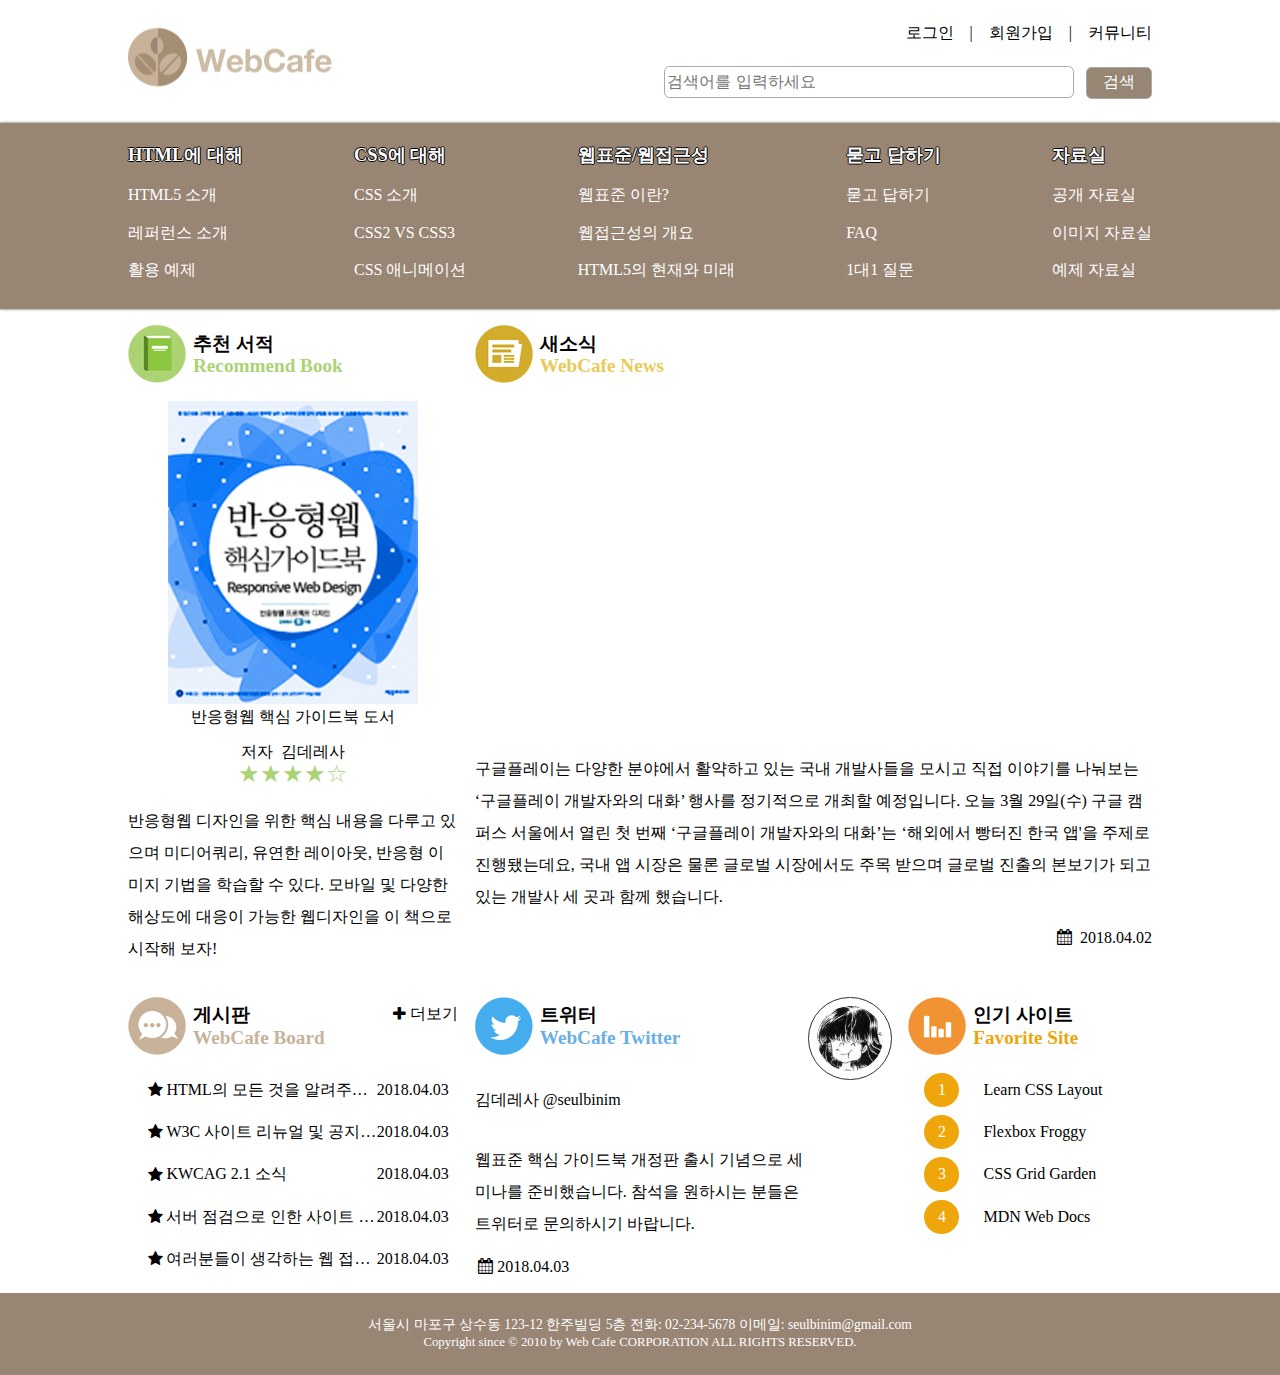
<file: index.html>
<!DOCTYPE html>
<html lang="ko-KR">
<head>
  <meta charset="UTF-8">
  <meta name="viewport" content="width=device-width, initial-scale=1.0">
  <title>반응형 웹카페</title>
  <link rel="stylesheet" href="./css/normalize.css">
  <link rel="stylesheet" href="./css/style.css">
  <script src="./js/jquery.min.js" defer></script>
  <script src="./js/mobile-menu.js" defer></script>
</head>
<body>
  <div class="container flex-col">
    <header class="header flex-row">
      <h1 class="logo">
        <a href="#"><img src="images/rwd-logo.png" alt="Web Cafe"/></a>
      </h1>
      <ul class="member">
        <li><a href="#">로그인</a></li>
        <li><span class="bar"></span><a href="#">회원가입</a></li>
        <li><span class="bar"></span><a href="#">커뮤니티</a></li>
      </ul>
      <form
        action="javascript:alert('검색이 완료되었습니다.');"
        class="search">
        <fieldset>
          <legend>검색 폼</legend>
          <!-- <label for="search" class="a11y-hidden">검색어</label> -->
          <input
            aria-label="검색어"
            type="search"
            id="search"
            required
            placeholder="검색어를 입력하세요"
          />
          <button type="submit" class="btn-search">검색</button>
        </fieldset>
      </form>
    </header>
    <nav class="navigation">
      <h2 class="a11y-hidden">메인 메뉴</h2>
      <button class="btn-menubar" aria-label="메인메뉴 열기">
        <span class="menubar menubar-top"></span>
        <span class="menubar menubar-middle"></span>
        <span class="menubar menubar-bottom"></span>
      </button>
      <ul class="menu">
        <li class="menu-list">
          <a href="#" class="menu-item">HTML에 대해</a>
          <ul class="sub-menu">
            <li><a href="#">HTML5 소개</a></li>
            <li><a href="#">레퍼런스 소개</a></li>
            <li><a href="#">활용 예제</a></li>
          </ul>
        </li>
        <li class="menu-list">
          <a href="#" class="menu-item">CSS에 대해</a>
          <ul class="sub-menu">
            <li><a href="#">CSS 소개</a></li>
            <li><a href="#">CSS2 VS CSS3</a></li>
            <li><a href="#">CSS 애니메이션</a></li>
          </ul>
        </li>
        <li class="menu-list">
          <a href="#" class="menu-item">웹표준/웹접근성</a>
          <ul class="sub-menu">
            <li><a href="#">웹표준 이란?</a></li>
            <li><a href="#">웹접근성의 개요</a></li>
            <li><a href="#">HTML5의 현재와 미래</a></li>
          </ul>
        </li>
        <li class="menu-list">
          <a href="#" class="menu-item">묻고 답하기</a>
          <ul class="sub-menu">
            <li><a href="#">묻고 답하기</a></li>
            <li><a href="#">FAQ</a></li>
            <li><a href="#">1대1 질문</a></li>
          </ul>
        </li>
        <li class="menu-list">
          <a href="#" class="menu-item">자료실</a>
          <ul class="sub-menu">
            <li><a href="#">공개 자료실</a></li>
            <li><a href="#">이미지 자료실</a></li>
            <li><a href="#">예제 자료실</a></li>
          </ul>
        </li>
      </ul>
    </nav>
    <main class="main flex-row">
      <section class="book col-m4 col-d4">
        <h2 class="book-heading sprite">
          <span>추천 서적</span><span class="point">Recommend Book</span>
        </h2>
        <figure class="book-cover">
            <img
              src="images/book_rwd.jpg"
              class="responsive"
              alt=""
              aria-labelledby="cover-caption"
            />
            <figcaption id="bookcover-caption" class="bookcover-caption">
              반응형웹 핵심 가이드북 도서
            </figcaption>
          </figure>
          <dl class="book-detail">
            <dt class="book-author">저자</dt>
            <dd class="author-name">김데레사</dd>
            <dt class="a11y-hidden">평점</dt>
            <dd class="book-grade" aria-label="5점 만점에 4점">
              <span aria-hidden="true">★★★★☆</span>
            </dd>
          </dl>
          <p class="book-summary">
              반응형웹 디자인을 위한 핵심 내용을 다루고 있으며 미디어쿼리, 유연한
              레이아웃, 반응형 이미지 기법을 학습할 수 있다. 모바일 및 다양한
              해상도에 대응이 가능한 웹디자인을 이 책으로 시작해 보자!
          </p>
      </section>
      <section class="news col-m4 col-d8">
        <h2 class="news-heading sprite">
          <span>새소식</span><span class="point">WebCafe News</span>
        </h2>
        <figure class="news-container">
          <!-- <video
            class="news-video responsive"
            poster="media/poster.jpg"
            controls
          >
            <source src="media/stories.mp4" type="video/mp4" />
            <track
              src="media/stories-en.vtt"
              kind="captions"
              srclang="en"
              label="English Caption"
            />
          </video> -->
          <div class="responsive-container responsive-iframe-169">
            <iframe aria-labelledby="video-subject" class="responsive-iframe" src="https://www.youtube.com/embed/iOw2oY4NZYI" allowfullscreen></iframe>
          </div>
          <figcaption id="video-subject" class="a11y-hidden">Accessibility Insights for Web 소개 (한글자막 제공)</figcaption>
        </figure>
        <p class="news-summary">
          구글플레이는 다양한 분야에서 활약하고 있는 국내 개발사들을 모시고
          직접 이야기를 나눠보는 ‘구글플레이 개발자와의 대화’ 행사를
          정기적으로 개최할 예정입니다. 오늘 3월 29일(수) 구글 캠퍼스 서울에서
          열린 첫 번째 ‘구글플레이 개발자와의 대화’는 ‘해외에서 빵터진 한국
          앱'을 주제로 진행됐는데요, 국내 앱 시장은 물론 글로벌 시장에서도
          주목 받으며 글로벌 진출의 본보기가 되고 있는 개발사 세 곳과 함께
          했습니다.
        </p>
        <time class="news-date icon-calendar" datetime="2018-04-02T14:37:23">
          2018.04.02
        </time>
      </section>
      <section class="board col-m4 col-d4">
        <h2 class="board-heading sprite">
            <span>게시판</span><span class="point">WebCafe Board</span>
        </h2>
        <ul class="board-list">
          <li>
            <a href="#">HTML의 모든 것을 알려주마 샘플 활용법</a>
            <time datetime="2018-04-04T12:34:12">2018.04.03</time>
          </li>
          <li>
            <a href="#">W3C 사이트 리뉴얼 및 공지사항</a>
            <time datetime="2018-04-04T12:34:12">2018.04.03</time>
          </li>
          <li>
            <a href="#">KWCAG 2.1 소식</a>
            <time datetime="2018-04-04T12:34:12">2018.04.03</time>
          </li>
          <li>
            <a href="#">서버 점검으로 인한 사이트 이용안내 입니다.</a>
            <time datetime="2018-04-04T12:34:12">2018.04.03</time>
          </li>
          <li>
            <a href="#"
              >여러분들이 생각하는 웹 접근성에 대해 이야기를 나누어 봅시다.</a
            >
            <time datetime="2018-04-04T12:34:12">2018.04.03</time>
          </li>
        </ul>
        <a href="#" class="board-more icon-plus" aria-labelledby="board"
          >더보기</a>        
      </section>
      <section class="favorite col-m4 col-d3">
        <h2 class="favorite-heading sprite">
            <span>인기 사이트</span><span class="point">Favorite Site</span>
        </h2>
        <ol class="favorite-list">
          <li>
            <a href="http://ko.learnlayout.com/" target="_blank"
              >Learn CSS Layout</a>
          </li>
          <li>
            <a href="http://flexboxfroggy.com/" target="_blank"
              >Flexbox Froggy</a>
          </li>
          <li>
            <a href="http://cssgridgarden.com/" target="_blank"
              >CSS Grid Garden</a>
          </li>
          <li>
            <a href="https://developer.mozilla.org/ko/" target="_blank"
              >MDN Web Docs</a>
          </li>
        </ol>
      </section>
      <article class="twitter col-m4 col-d5">
        <h2 class="twitter-heading sprite">
            <span>트위터</span><span class="point">WebCafe Twitter</span>
        </h2>
        <dl class="twitter-user-info">
          <dt class="a11y-hidden">사용자 이름</dt>
          <dd class="twitter-user-name">김데레사</dd>
          <dt class="a11y-hidden">사용자 아이디</dt>
          <dd class="twitter-user-id">
            <a href="http://twitter.com/seulbinim">@seulbinim</a>
          </dd>
        </dl>
        <figure class="twitter-profile">
          <img
            src="images/seulbinim.jpg"
            alt=""
            class="twitter-thumbnail responsive"
          />
          <figcaption class="a11y-hidden">사용자 프로필</figcaption>
        </figure>
        <p class="twitter-summary">
          웹표준 핵심 가이드북 개정판 출시 기념으로 세미나를 준비했습니다.
          참석을 원하시는 분들은 트위터로 문의하시기 바랍니다.
        </p>
        <time
          class="twitter-date icon-calendar"
          datetime="2018-04-03T16:09:28"
          >2018.04.03</time>
      </article>
    </main>
    <footer class="footer">
      <address class="address">
        <span>서울시 마포구 상수동 123-12 한주빌딩 5층</span>
        <span>전화: <a href="tel:022345678">02-234-5678</a></span>
        <span
          >이메일:
          <a href="mailto:seulbinim@gmail.com?subject=문의사항"
            >seulbinim@gmail.com</a
          ></span>
      </address>
      <small class="copyright">
        Copyright since &copy; 2010 by Web Cafe CORPORATION ALL RIGHTS
        RESERVED.
      </small>
    </footer>
  </div>
</body>
</html>
</file>
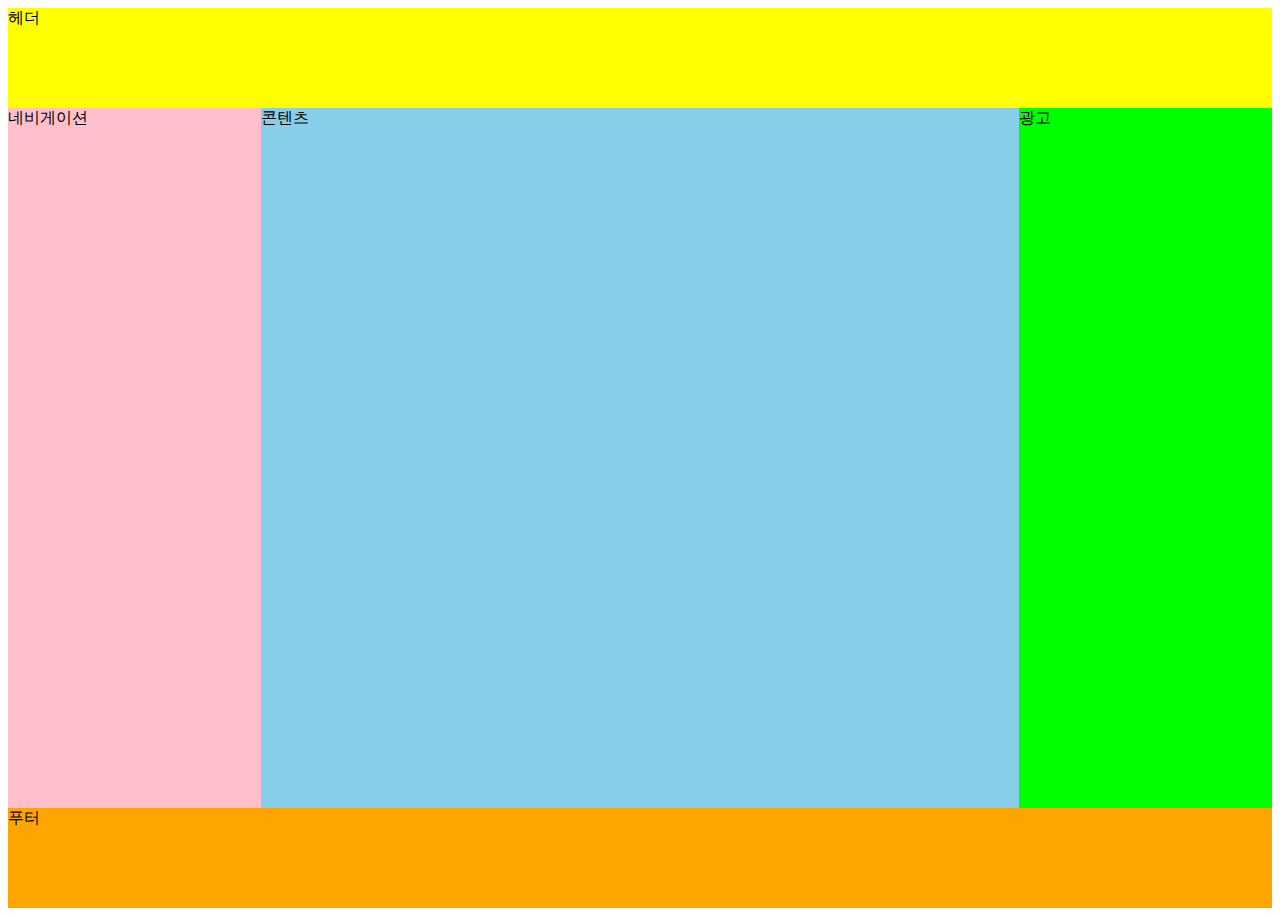
<file: grid-layout.html>
<!DOCTYPE html>
<html lang="ko-KR">
<head>
  <meta charset="UTF-8">
  <meta name="viewport" content="width=device-width, initial-scale=1.0">
  <meta http-equiv="X-UA-Compatible" content="ie=edge">
  <title>그리드 레이아웃</title>
  <link rel="stylesheet" href="css/grid-layout.css">
</head>
<body>
  <div class="container">
    <div class="header">헤더</div>
    <div class="navigation">네비게이션</div>
    <div class="content">콘텐츠</div>
    <div class="ad">광고</div>
    <div class="footer">푸터</div>
  </div>
</body>
</html>
</file>
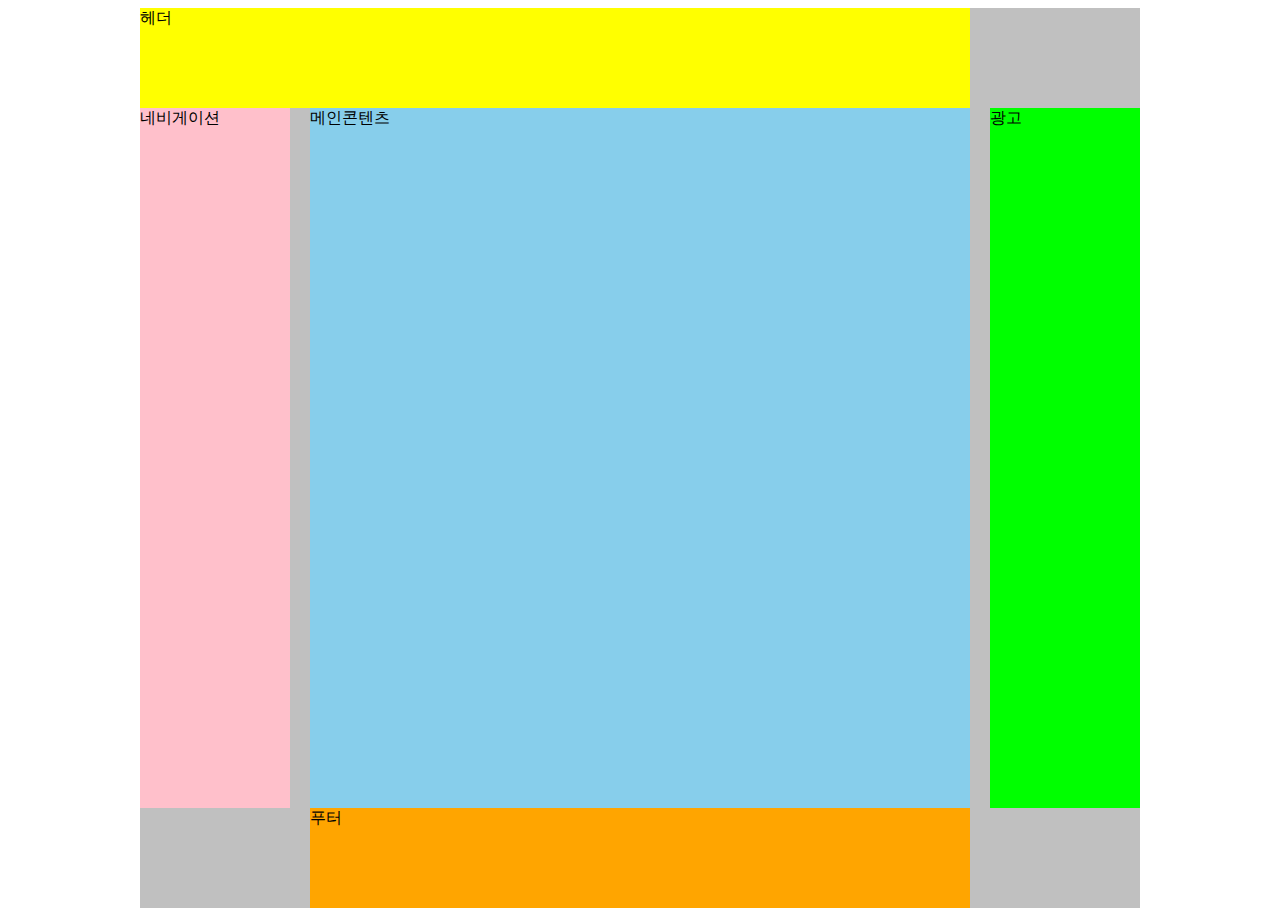
<file: grid-layout2.html>
<!DOCTYPE html>
<html lang="ko-KR">
<head>
  <meta charset="UTF-8">
  <meta name="viewport" content="width=device-width, initial-scale=1.0">
  <meta http-equiv="X-UA-Compatible" content="ie=edge">
  <title>그리드 레이아웃(12컬럼)</title>
  <link rel="stylesheet" href="css/grid-layout2.css">
</head>
<body>
  <div class="container">
    <div class="header">헤더</div>
    <div class="navigation">네비게이션</div>
    <div class="content">메인콘텐츠</div>
    <div class="ad">광고</div>
    <div class="footer">푸터</div>
  </div>
</body>
</html>
</file>
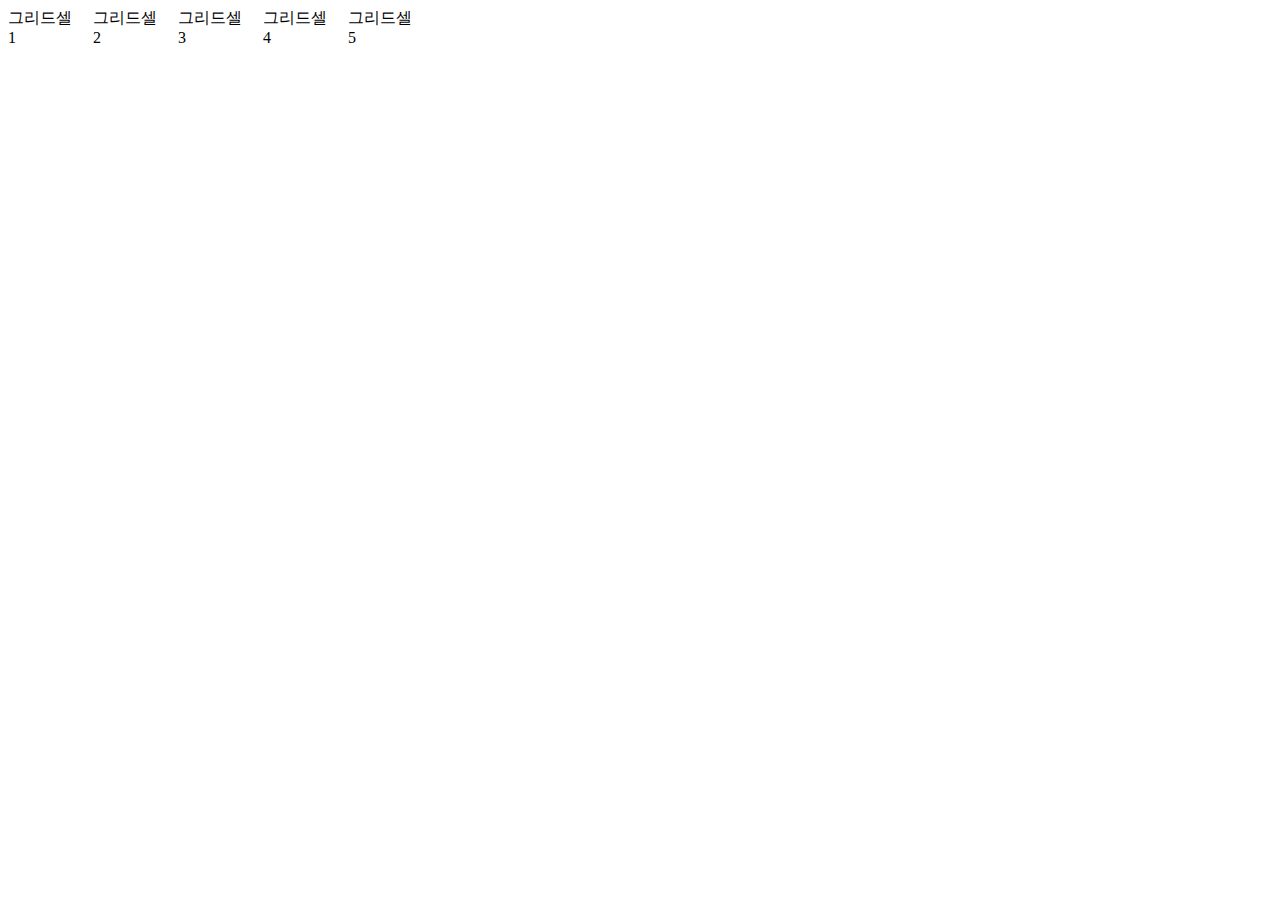
<file: grid.html>
<!DOCTYPE html>
<html lang="ko-KR">
<head>
  <meta charset="UTF-8">
  <meta name="viewport" content="width=device-width, initial-scale=1.0">
  <meta http-equiv="X-UA-Compatible" content="ie=edge">
  <title>그리드 레이아웃</title>
  <link rel="stylesheet" href="css/grid.css">
</head>
<body>
  <div class="container">
    <div class="item1">그리드셀1</div>
  <div class="item2">그리드셀2</div>
  <div class="item3">그리드셀3</div>
  <div class="item4">그리드셀4</div>
  <div class="item5">그리드셀5</div>
</div>
  
</body>
</html>
</file>
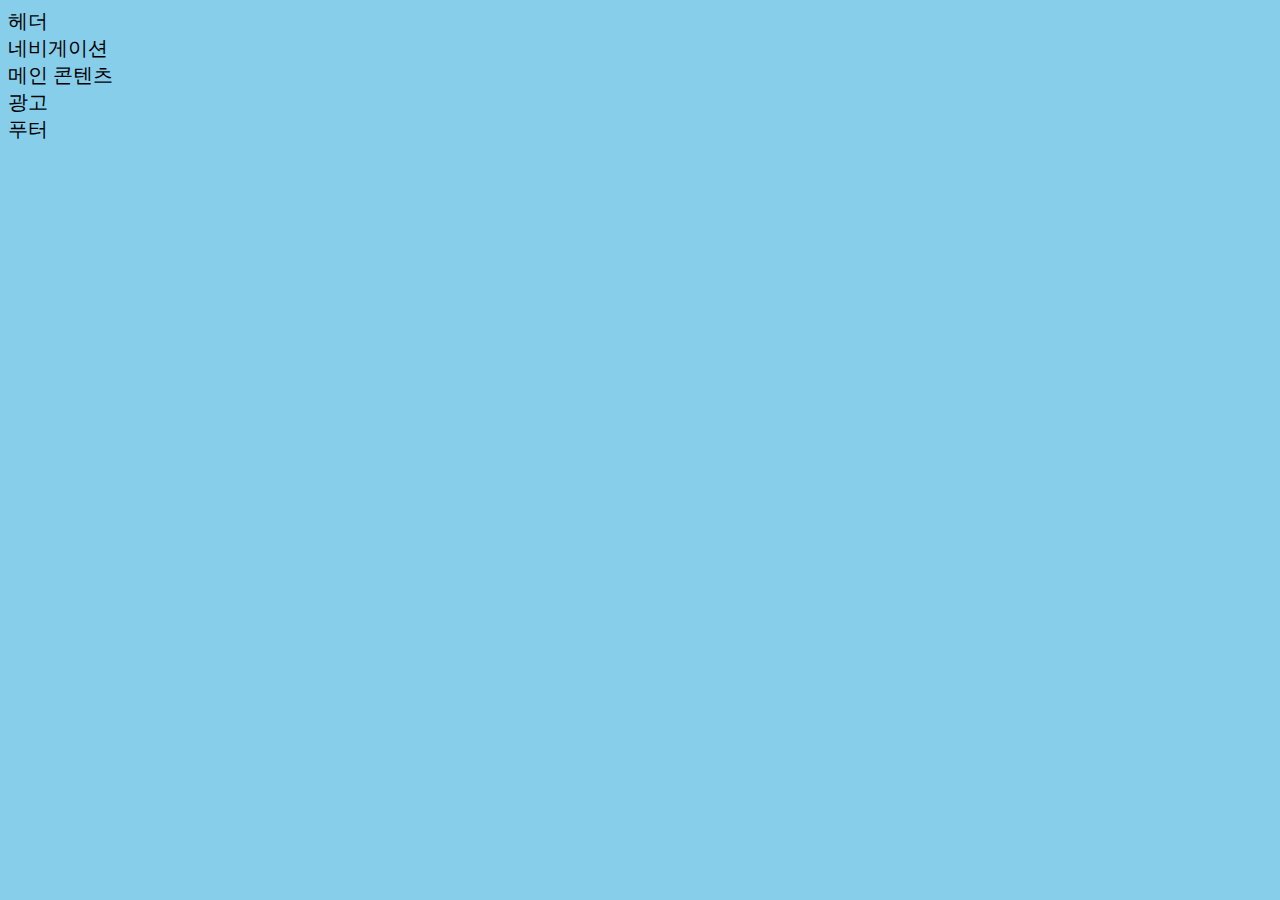
<file: media-query.html>
<!DOCTYPE html>
<html lang="ko-KR">
<head>
  <meta charset="UTF-8">
  <meta name="viewport" content="width=device-width, initial-scale=1">
  <title>미디어 쿼리</title>
  <link rel="stylesheet" href="css/media-query.css">
</head>
<body>
  <div class="container">
    <header class="header">헤더</header>
    <nav class="navigation">네비게이션</nav>
    <main class="main-content">메인 콘텐츠</main>
    <aside class="ad">광고</aside>
    <footer class="footer">푸터</footer>
  </div>
</body>
</html>
</file>
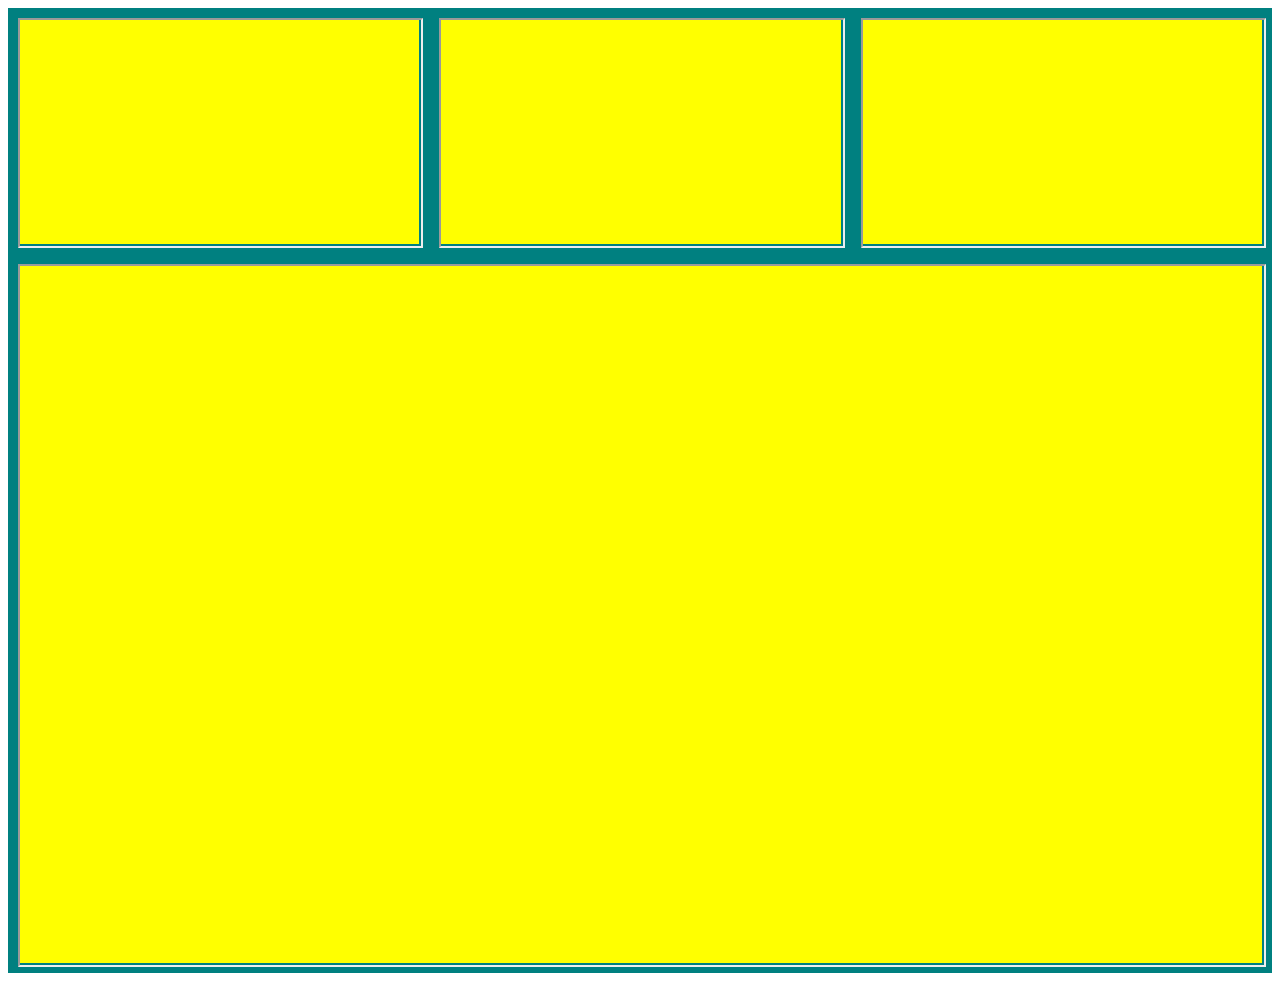
<file: rwd-iframe.html>
<!DOCTYPE html>
<html lang="ko-KR">
<head>
  <meta charset="UTF-8">
  <meta name="viewport" content="width=device-width, initial-scale=1.0">
  <meta http-equiv="X-UA-Compatible" content="ie=edge">
  <title>반응형 비디오 콘텐츠</title>
  <link rel="stylesheet" href="css/rwd-iframe.css">
</head>
<body>
  <div class="container">
    <figure class="rwd-container">
      <div class="rwd-iframe-container">
      <iframe class="rwd-iframe" src="https://www.youtube.com/embed/y9bV65Ssafc" allowfullscreen></iframe>
    </div>
    </figure>
    <figure class="rwd-container">
      <div class="rwd-iframe-container">
      <iframe class="rwd-iframe" src="https://www.youtube.com/embed/y9bV65Ssafc" allowfullscreen></iframe>
    </div>
    </figure>
    <figure class="rwd-container">
      <div class="rwd-iframe-container">
      <iframe class="rwd-iframe" src="https://www.youtube.com/embed/y9bV65Ssafc" allowfullscreen></iframe>
    </div>
    </figure>
    <figure class="rwd-container">
      <div class="rwd-iframe-container">
      <iframe class="rwd-iframe" src="https://www.youtube.com/embed/y9bV65Ssafc" allowfullscreen></iframe>
    </div>
    </figure>
  </div>
</body>
</html>
</file>
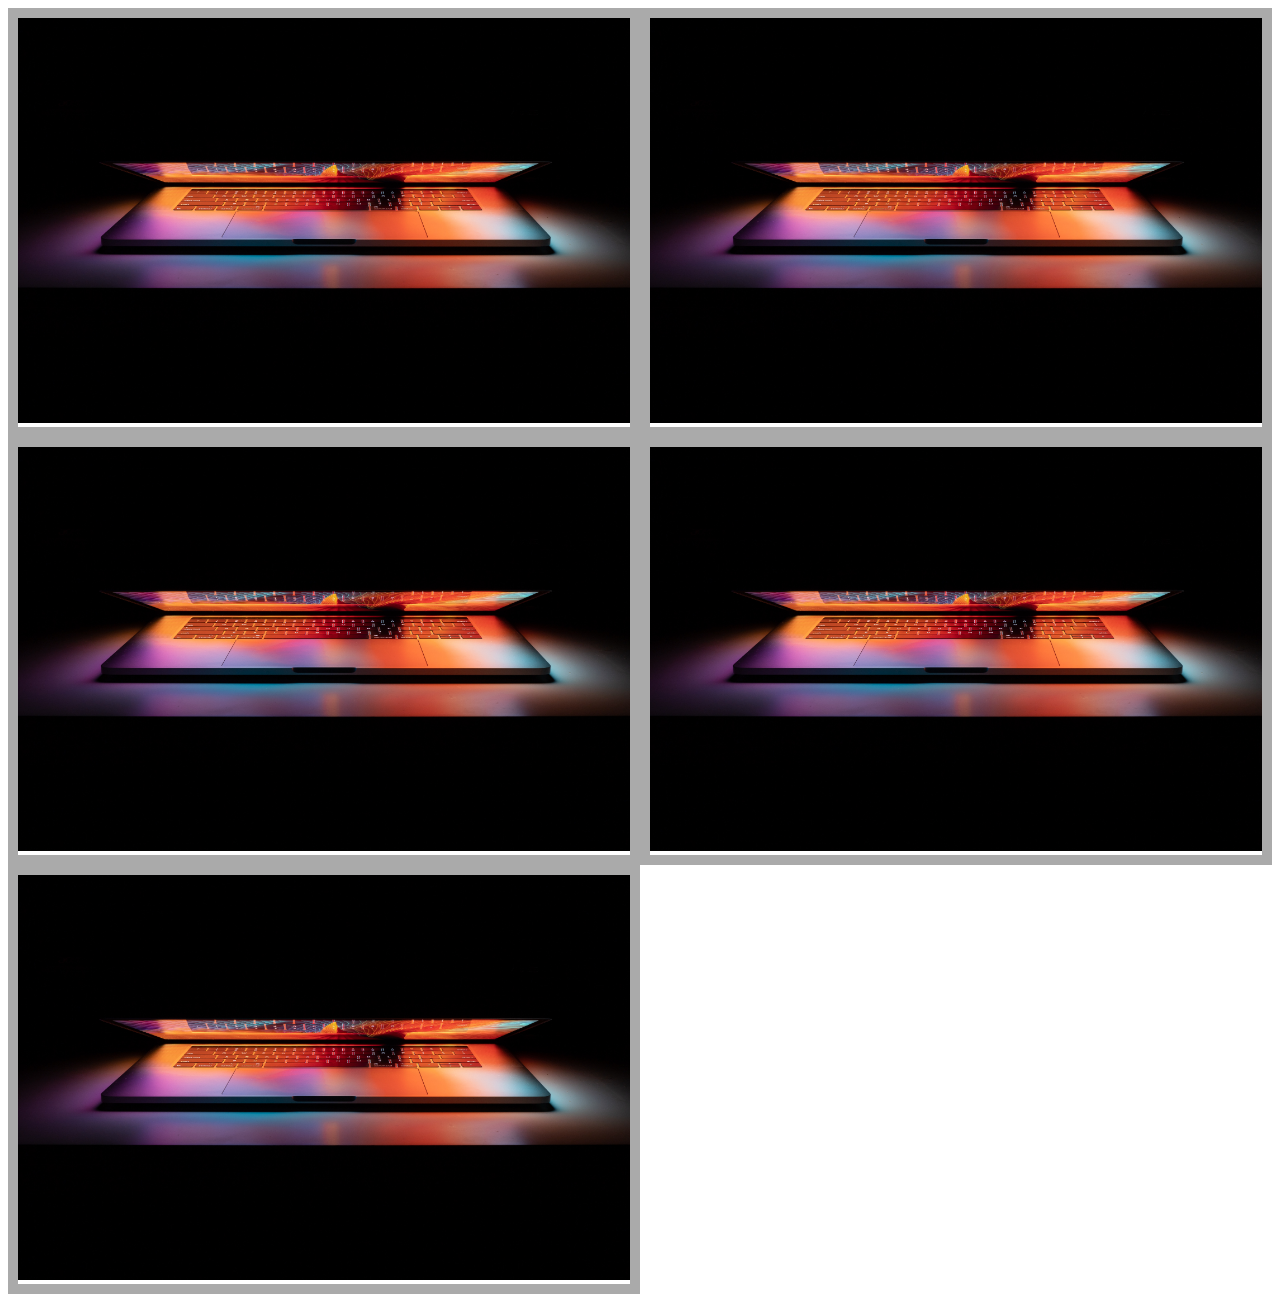
<file: rwd-img.html>
<!DOCTYPE html>
<html lang="ko-KR">
<head>
  <meta charset="UTF-8">
  <meta name="viewport" content="width=device-width, initial-scale=1.0">
  <meta http-equiv="X-UA-Compatible" content="ie=edge">
  <title>반응형 이미지</title>
  <link rel="stylesheet" href="css/rwd-img.css">
</head>
<body>
  <div class="container">
    <figure class="rwd-container">
      <img src="./images/img2.jpg" alt="" class="rwd-img">
    </figure>
    <figure class="rwd-container">
      <img src="./images/img2.jpg" alt="" class="rwd-img">
    </figure>
    <figure class="rwd-container">
      <img src="./images/img2.jpg" alt="" class="rwd-img">
    </figure>
    <figure class="rwd-container">
      <img src="./images/img2.jpg" alt="" class="rwd-img">
    </figure>
    <figure class="rwd-container">
      <img src="./images/img2.jpg" alt="" class="rwd-img">
    </figure>
  </div>
</body>
</html>
</file>
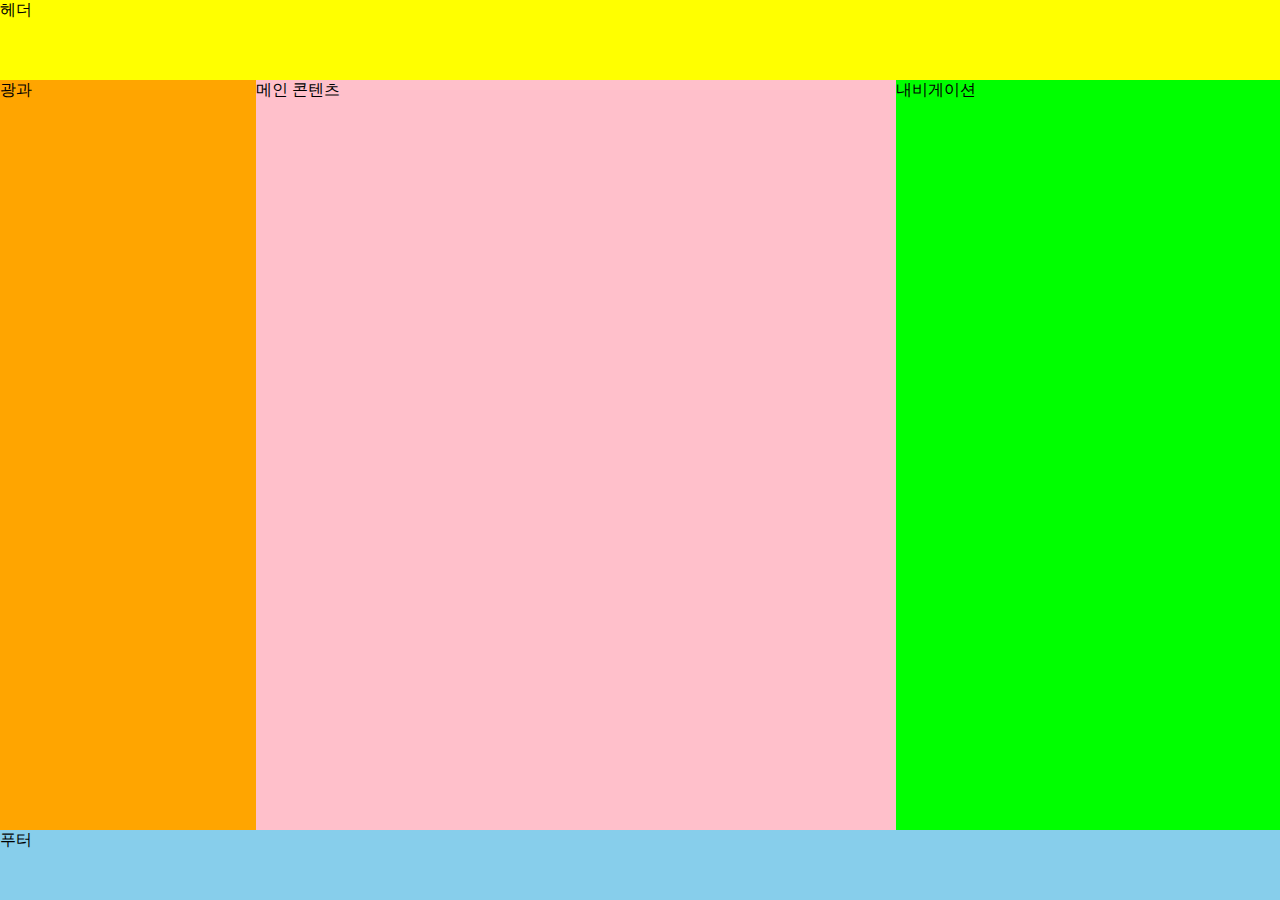
<file: html/flex.html>
<!DOCTYPE html>
<html lang="ko-KR">
<head>
  <meta charset="UTF-8">
  <meta name="viewport" content="width=device-width, initial-scale=1.0">
  <title>플렉스 박스 레이아웃</title>
  <link rel="stylesheet" href="../css/flex.css">
</head>
<body>
  <div class="container">
    <header class="header">헤더</header>
    <nav class="navigation">내비게이션</nav>
    <main class="main-content">메인 콘텐츠</main>
    <aside class="ad">광과</aside>
    <footer class="footer">푸터</footer>
  </div>
</body>
</html>
</file>
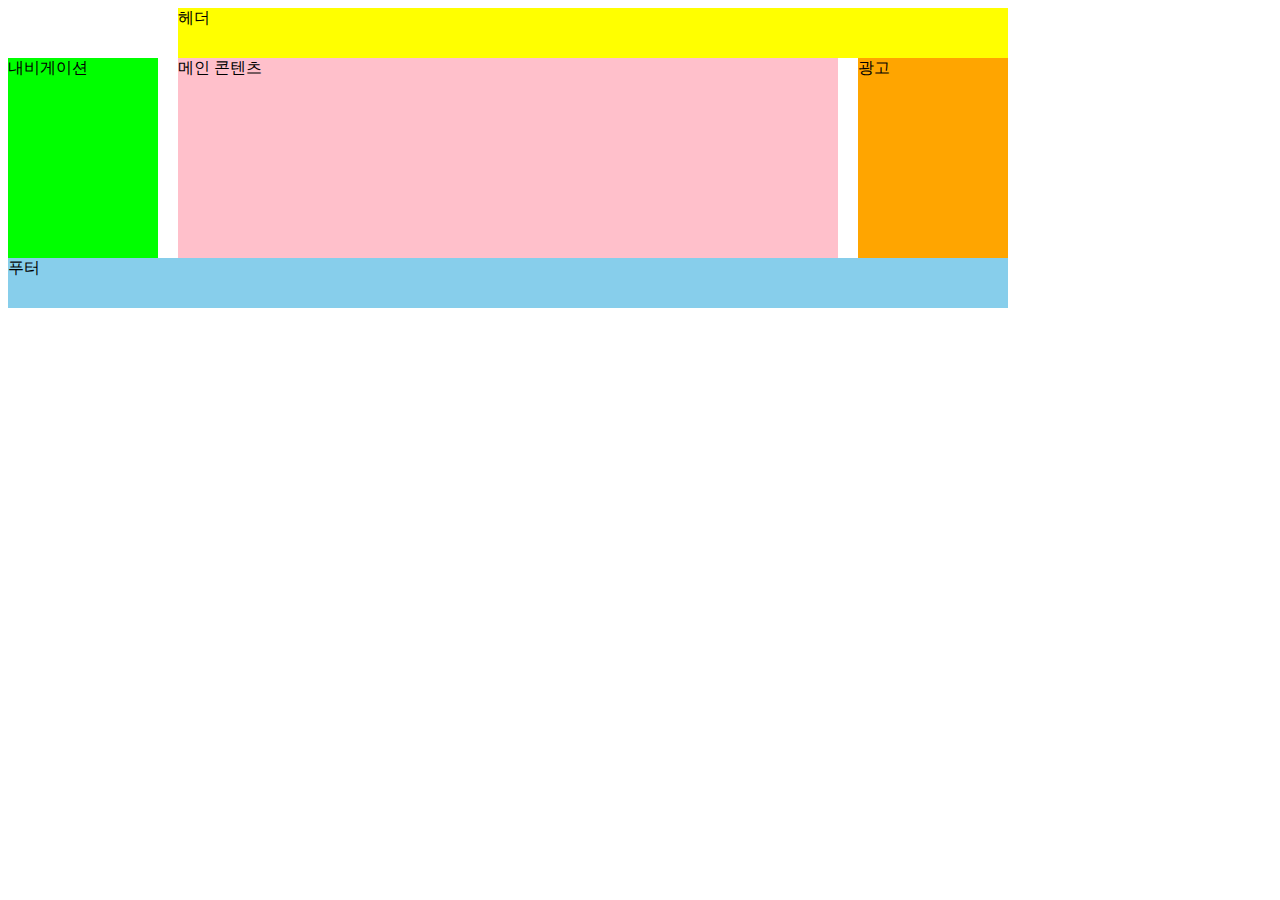
<file: html/grid.html>
<!DOCTYPE html>
<html lang="ko-KR">
<head>
  <meta charset="UTF-8">
  <meta name="viewport" content="width=device-width, initial-scale=1.0">
  <title>CSS 그리드 시스템</title>
  <link rel="stylesheet" href="../css/grid.css">
</head>
<body>
  <div class="container">
      <header class="header">헤더</header>
      <nav class="navigation">내비게이션</nav>
      <main class="main-content">메인 콘텐츠</main>
      <aside class="ad">광고</aside>
      <footer class="footer">푸터</footer>
    </div>
</body>
</html>
</file>
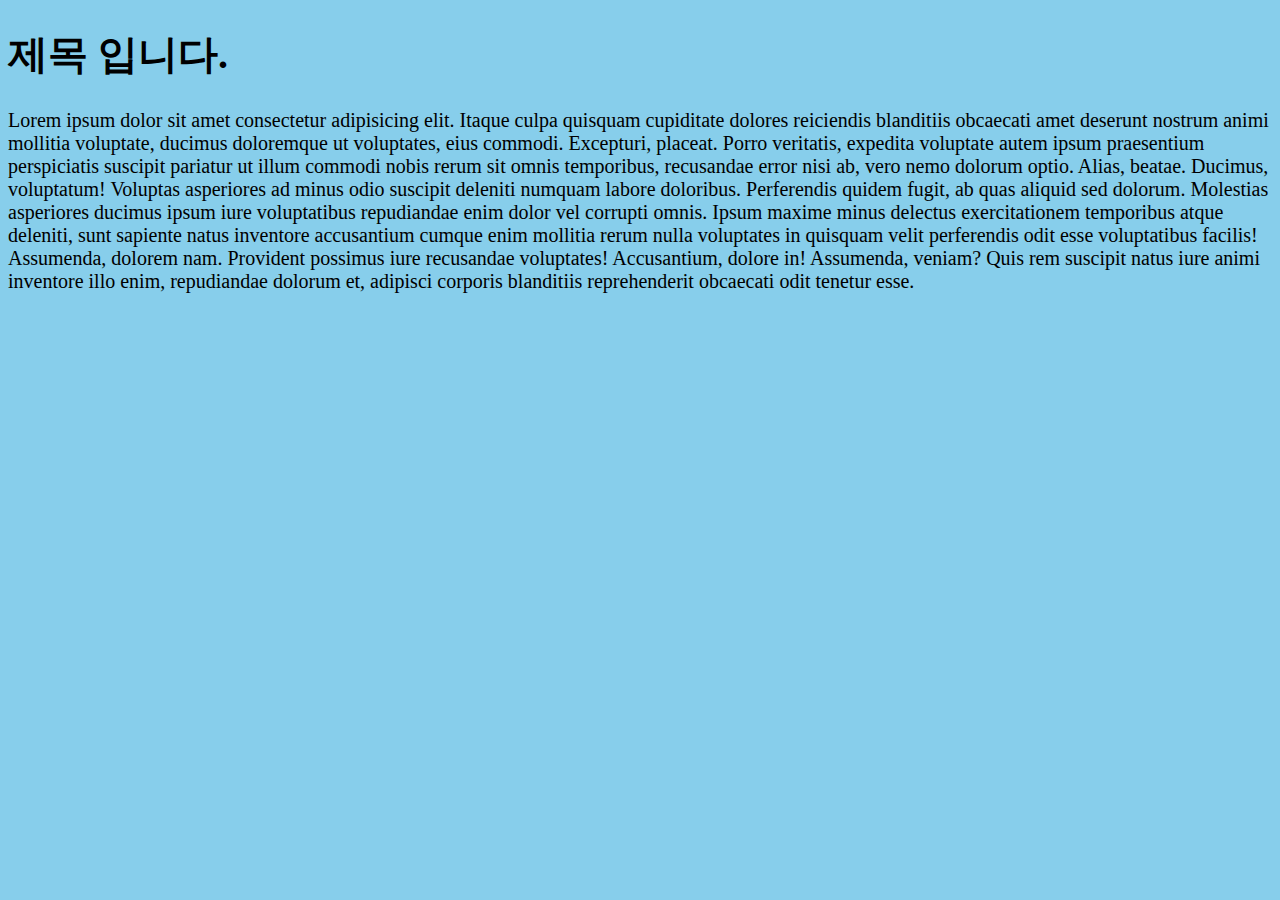
<file: html/media-query.html>
<!DOCTYPE html>
<html lang="ko-KR">
<head>
  <meta charset="UTF-8">
  <meta name="viewport" content="width=device-width, initial-scale=1.0">
  <title>미디어쿼리</title>
  <link rel="stylesheet" href="../css/media-query.css">
</head>
<body>
  <h1>제목 입니다.</h1>
  <p>
    <span>Lorem ipsum dolor sit amet consectetur adipisicing elit. Itaque culpa quisquam cupiditate dolores reiciendis blanditiis obcaecati amet deserunt nostrum animi mollitia voluptate, ducimus doloremque ut voluptates, eius commodi. Excepturi, placeat.</span>
    <span>Porro veritatis, expedita voluptate autem ipsum praesentium perspiciatis suscipit pariatur ut illum commodi nobis rerum sit omnis temporibus, recusandae error nisi ab, vero nemo dolorum optio. Alias, beatae. Ducimus, voluptatum!</span>
    <span>Voluptas asperiores ad minus odio suscipit deleniti numquam labore doloribus. Perferendis quidem fugit, ab quas aliquid sed dolorum. Molestias asperiores ducimus ipsum iure voluptatibus repudiandae enim dolor vel corrupti omnis.</span>
    <span>Ipsum maxime minus delectus exercitationem temporibus atque deleniti, sunt sapiente natus inventore accusantium cumque enim mollitia rerum nulla voluptates in quisquam velit perferendis odit esse voluptatibus facilis! Assumenda, dolorem nam.</span>
    <span>Provident possimus iure recusandae voluptates! Accusantium, dolore in! Assumenda, veniam? Quis rem suscipit natus iure animi inventore illo enim, repudiandae dolorum et, adipisci corporis blanditiis reprehenderit obcaecati odit tenetur esse.</span>
  </p>
</body>
</html>
</file>
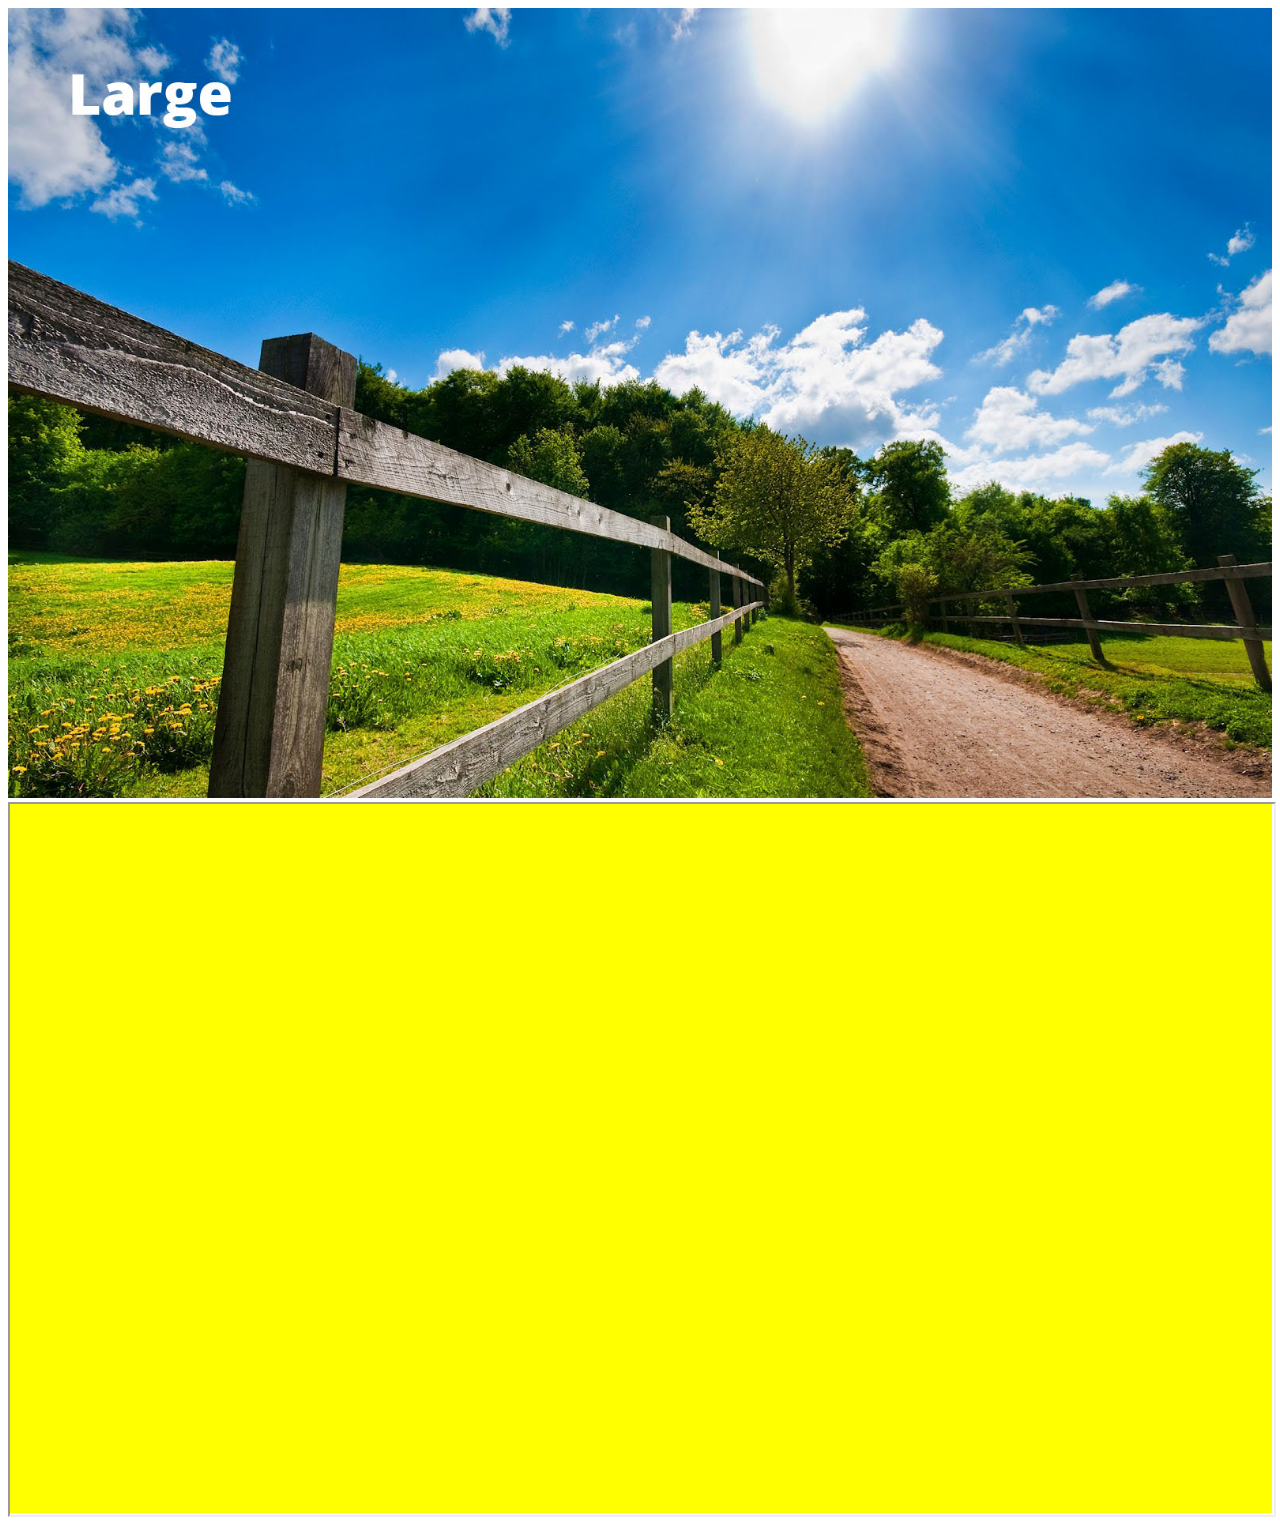
<file: html/responsive.html>
<!DOCTYPE html>
<html lang="ko-KR">
<head>
  <meta charset="UTF-8">
  <!-- <meta name="viewport" content="width=device-width, initial-scale=1.0"> -->
  <title>반응형 이미지</title>
  <link rel="stylesheet" href="../css/responsive.css">
</head>
<body>
  <figure class="rwd-container">
    <img class="rwd-img" src="../images/large.jpg" alt="">
  </figure>
  <figure class="rwd-container">
    <div class="rwd-iframe-container">
      <iframe class="rwd-iframe" src="https://www.youtube.com/embed/fH1npiYvlOc" allowfullscreen></iframe>
    </div>
  </figure>

</body>
</html>
</file>
<file: css/style.css>
@charset "utf-8";
@import url(//spoqa.github.io/spoqa-han-sans/css/SpoqaHanSans-kr.css);
@import url(./fonts.css);

:root{
  --point1: #abd375;
  --point2: #e8ca58;
  --point3: #c7b39a;
  --point4: #eea60a;
  --point5: #6aaee6;
}

*, *::before, *::after { 
  font-family: 'Spoqa Han Sans', 'Sans-serif'; 
  box-sizing: border-box;
}
/* Reset CSS */
ul, ol{
  list-style: none;
  padding-left: 0;
}
fieldset{
  margin: 0;
  padding: 0;
  border: 0 none;
}
legend, .a11y-hidden{
  position: absolute;
  width: 1px;
  height: 1px;
  margin: -1px;
  overflow: hidden;
  clip: rect(0,0,0,0);
  clip-path: polygon(0 0, 0 0, 0 0)
}
a{
  text-decoration: none;
  color: inherit;
}
/* grid module */
.flex-row{
  display: flex;
  flex-direction: row;
  flex-wrap: wrap;
  justify-content: space-evenly;
}
.flex-col{
  display: flex;
  flex-direction: column;
  flex-wrap: wrap;
  justify-content: space-evenly;
}

/* Responsive content */
.responsive{
  max-width: 100%;
  height: auto;
}
.responsive-container{
  position: relative;
  width: 100%;
  height: 0 !important;
}
.responsive-iframe{
  position: absolute;
  top: 0;
  left: 0;
  width: 100%;
  height: 100%;
  border: 0 none;
}
.responsive-iframe-43{
  padding-top: 75%;
}
.responsive-iframe-169{
  padding-top: 56.25%;
}

/* ALL Device*/

/* All main content */
.sprite{
  background: url('./images/sprite_main.png') no-repeat;
  height: 60px;
  padding-left: 65px;
}
.main{
  width: 100%;
}
.main [class*="heading"]{
  font-size: 1.2em;
  display: flex;
  flex-direction: column;
  justify-content: center;
}
.news-heading{
  background-position: 0 -230px;
}
.board-heading{
  background-position: 0 -115px;
}
.favorite-heading{
  background-position: 0 -345px;
}
.twitter-heading{
  background-position: 0 -460px;
}
.book-heading .point{
  /* color: #abd375; */
  color: var(--point1);
}
.news-heading .point{
  /* color: #e8ca58; */
  color: var(--point2);
}
.board-heading .point{
  /* color: #c7b39a; */
  color: var(--point3);
}
.favorite-heading .point{
  /* color: #eea60a; */
  color: var(--point4);
}
.twitter-heading .point{
  /* color: #6aaee6; */
  color: var(--point5);
}
/* All search */
.search{
  text-align: right;
}
[type="search"]{
  border: 1px solid #aaa;
  border-radius: 0.35em;
  height: 2em;
  margin-right: 0.5em;
}
/* 추천 도서 */
.book-cover{
  text-align: center;
}
.book-detail{
  /* background: yellow; */
  display: flex;
  flex-wrap: wrap;
  justify-content: center;
}
.author-name{
  margin-left: 0.5em;
}
.book-grade{
  margin: 0;
  width: 100%;
  text-align: center;
  font-size: 1.5em;
  color: var(--point1);
}
[class$="summary"]{
  line-height: 2;
}

/* All board */
.board{
  position: relative;
}
.board-list{
  margin-left: 1em;
}
.board-list li{
  display: flex;
  margin: 0.5em 0;
  align-items: center;
}
.board-list a{
  width: calc(100% - 6.5em);
  white-space: nowrap;
  overflow: hidden;
  text-overflow: ellipsis;
  padding: 0.5em 0;
}
.board-more{
  position: absolute;
  top: 1em;
  right: 0;
  padding: 0.5em 0;
}
/* All favorite */
.favorite-list{
  counter-reset: initial;
  margin-left: 1em;
}
.favorite-list li{
  /* background: yellow; */
  counter-increment: number;
  margin: 0.5em 0;
  display: flex;
  align-items: center;
}
.favorite-list li::before{
  content: counter(number);
  padding: 0.5em 0.85em;
  background: var(--point4);
  border-radius: 50%;
  margin-right: 1em;
  color: #fff;
}
.favorite-list a{
  /* display: inline-block; */
  padding: 0.5em;
}

/* All twitter */
.twitter{
  display: grid;
  grid-template-columns: 2fr 2fr 1fr;
  grid-auto-rows: minmax(2em, auto);
}
.twitter-heading, .twitter-userinfo, .twitter-summary{
  grid-column: 1/3;
}
.twitter-user-name, .twitter-user-id{
  display: inline-block;
  margin: 0;
}
.twitter-profile{
  grid-column: 3/4;
  grid-row: 1/5;
  margin: 1em 0;
}
.twitter-thumbnail{
  border: 1px solid #32302E;
  padding: 0.5em;
  border-radius: 50%;
}
/* All footer */
.footer{
  background: #988574;
  color: #fff;
  padding: 1.5em;
}
.address{
  font-style: normal;
  font-size: 0.85em;
}


/* Mobile Device */
@media screen and (min-width: 1px) and (max-width: 62.5em){
  /* mobile grid */
  .col-m1{
    width: 20%;
  }
  .col-m2{
    width: 45%;
  }
  .col-m3{
    width: 70%;
  }
  .col-m4{
    width: 100%;
  }
  /* mobile layout */
  .header{
    padding-bottom: 1em;
  }
  /* mobile header */
  .header{
    background: #32302E;
  }
  .logo, .member, .search{
    width: 100%;
    padding-left: 20px;
    padding-right: 20px;
  }
  /* mobile member */
  .member{
    order: -1;
    display: flex;
    justify-content: flex-end;
    background: #988574;
    color: #fff;
    margin: 0;
    padding-top: 0.5em;
    padding-bottom: 0.5em;
    /* width: calc(100% + 40px);
    position: relative;
    left: -20px; */
  }
  .member a{
    display: block;
    padding: 0.35em 0;
    margin-left: 1em;
  }
  /* mobile search */
  [type="search"]{
    width: calc(100% - 3em);
  }
  /* .search{
    text-align: right;
  }
  [type="search"]{
    border: 1px solid #aaa;
    border-radius: 0.35em;
    height: 2em;
    width: calc(100% - 3em);
    margin-right: 0.5em;
  } */
  .btn-search{
    border: 0 none;
    padding: 0;
    width: 2em;
    height: 2em;
    position: relative;
    background: transparent;
  }
  .btn-search::after{
    content: "";
    width: 100%;
    height: 100%;
    position: absolute;
    top: 0;
    left: 0;
    background: url('./images/btn_search.png') no-repeat;
    background-size: cover;
  }
  /* mobile menu */
  .btn-menubar{
    width: 2.5em;
    height: 2.5em;
    border: 0 none;
    padding: 0;
    position: absolute;
    top: 5em;
    right: 20px;
    background: transparent;
    overflow: hidden;
    cursor: pointer;
  }
  .menubar{
    background: #fff;
    width: 100%;
    height: 25%; /*높이가 부모의 1/4*/
    border-radius: 1em;
    position: absolute;
    left: 0;
    transition: all 200ms;
  }
  .menubar-top{
    top: 0;
  }
  .menubar-middle{
    top: 50%;
    transform: translateY(-50%);
  }
  .menubar-bottom{
    top: 100%;
    transform: translateY(-100%);
  }
  .nav-act .menubar-top{
    top: 50%;
    transform: translateY(-50%) rotate(45deg);
  }
  .nav-act .menubar-middle{
    transform: translate(-100%, -50%);
  }
  .nav-act .menubar-bottom{
    top: 50%;
    transform: translateY(-50%) rotate(-45deg);
  }
  .menu{
    position: fixed;
    top: 0;
    left: 0;
    /* width: 75vw; */ /*nav-act로 내리자*/
    width: 0;
    overflow: hidden;
    /* height: 100vh;
    background: rgba(0,0,0,0.85);
    color: #fff;
    margin: 0;
    padding: 2em; */
    transform: translateX(-100%);
    transition: all 200ms;
  }
  .nav-act .menu{
    transform: none;
    width: 75vw;
    height: 100vh;
    background: rgba(0,0,0,0.85);
    color: #fff;
    margin: 0;
    padding: 2em;
  }
  .menu-list{
    margin: 0.5em 0;
  }
  .menu-item{
    padding: 0.5em;
    /* background: purple; */
    display: block;
  }
  .sub-menu{
    display: none;
    list-style: disc; /*이게 안먹은 이유는 위에 초기화해버려서 먹도록 삭제함*/
    padding-left: 2em;
    margin: 1em;
  }
  .sub-menu a{
    padding: 0.5em 0;
    display: block;
  }
  .sub-menu li{
    margin: 0.5em;
  }
  .menu-act .sub-menu{
    display: block;
  }
  /* Mobile main */
  .main{
    padding: 0 20px;
  }
  /* Mobile-footer */
  .footer{
    padding-left: 20px;
    padding-right: 20px;
  }
  .address span{
    display: block;
    margin-bottom: 0.5em;
  }
}
/* 새소식 */
.news-date{
  display: block;
  text-align: right;
}

@media screen and (min-width: 37.5em) and (max-width: 62.5em){
  .favorite, .twitter{
    width: 50%;
  }
}

/* Desktop Device */
@media screen and (min-width: 62.5em){
  /* Desktop grid */
  .col-d3{
    width: 23.8%;
  }
  .col-d4{
    width: 32.267%;
  }
  .col-d5{
    /* width: calc(65px * 5 + 20px * 4); */
    width: 40.733%
  }
  .col-d8{
    /* width: calc(65px * 8 + 20px * 7); */
    width: 66.133%
  }
  .container{
    align-items: center;
  }
  .header, .main, .menu{
    /* width: 1000px; */
    width: 80%;
    max-width: 1600px;
  }
  .navigation, .footer{
    width: 100%;
  }
  /* Desktop header */
  .header{
    /* background: yellow; */
    display: block;
    position: relative;
    padding-bottom: 1.5em;
  }
  /* Desktop logo */
  .logo{
    /* background: blue; */
    position: absolute;
    left: 0;
    top: 50%;
    transform: translateY(-50%);
    margin: 0;
    /* display: none; */
  }
  /* Desktop member */
  .member{
    display: flex;
    justify-content: flex-end;
    /* background: lime; */
  }
  .bar::before{
    content: "|";
    margin: 0 1em;
    
  }
  .member a{
    /* background: pink; */
    display: inline-block;
    padding: 0.5em 0;
  }
  /* Desttop search */
  [type="search"]{
    width: 40%;
  }
  .btn-search{
    border: 1px solid #aaa;
    border-radius: 0.35em;
    background: #988674;
    color: #fff;
    height: 2em;
    padding: 0 1em;
  }
  /* Desktop main menu */
  .navigation{
    background: #988574;
    color: #fff;
    /* border-top: 2px solid #000;
    border-bottom: 2px solid #000; */
    box-shadow: 0 -1px 2px 0 #aaa, 0 1px 2px 0 #aaa;
  }
  .btn-menubar{
    display: none;
  }
  .menu{
    /* background: orange; */
    margin-left: auto;
    margin-right: auto;
    display: flex;
    justify-content: space-between;
  }
  .menu-item{
    /* background: blue; */
    font-weight: 700;
    font-size: 1.15em;
    padding: 0.35em 0;
    display: block;
    text-shadow: 1px 0 0 #000, 0 1px 0 #000, -1px 0 0 #000, 0 -1px 0 #000;
  }
  .sub-menu li{
    margin: 0.5em 0;
  }
  .sub-menu a{
    /* background: purple; */
    display: block;
    padding: 0.35em 0;
  }
  .main{
    justify-content: space-between;
  }
  .favorite{
    order: 1;
  }
  .footer{
    text-align: center;
  }
}
</file>
<file: css/grid-layout.css>
@charset "utf-8";

.container{
  background: silver;
  display: grid;
  max-width: 1600px;
  margin: 0 auto;
}
.header{
  background: yellow;
  grid-area: head;
}
.navigation{
  background: pink;
  grid-area: nav;
}
.content{
  background: skyblue;
  grid-area: content;
}
.ad{
  background: lime;
  grid-area: ad;
}
.footer{
  background: orange;
  grid-area: foot;
}
/* 선생님이 해주신 area[식별자] */
@media screen and (max-width: 800px){
  .container{
    grid-template-columns: 1fr 1fr;
    grid-auto-rows: minmax(50px, auto);
    grid-template-areas: "head head"
    "nav nav"
    "ad content"
    "foot foot"
  }
  .header, .navigation, .ad{
    order: -1;
  }
  /* .header, .navigation, .footer{
    grid-column: 1/ span 2;
  } */
  .content{
    height: calc(100vh - 150px);
  }
}
/* 800이상 */
@media screen and (min-width: 800px){
  .container{
    grid-template-columns: 1fr 3fr 1fr;
    grid-auto-rows: minmax(100px, auto);
    grid-template-areas: "head head head"
    "nav content ad"
    "foot foot foot"
  }
  /* .header, .footer{
    grid-column: 1/ span 3;
  } */
  .navigation, .content, .ad{
    height: calc(100vh - 200px);
  }
}
/* 내가짠 area[식별자] */
/* @media screen and (max-width: 800px){
  .container{
    grid-template-columns: 1fr 1fr;
    grid-template-rows: repeat(5, minmax(50px, auto));
    grid-template-areas: "header header"
    "navigation navigation"
    "ad content"
    "ad content"
    "footer footer"
  }
  .content{
    height: calc(100vh - 150px);
  }
  .header{
    grid-area: header;
  }
  .navigation{
    grid-area: navigation;
  }
  .content{
    grid-area: content;
  }
  .ad{
    grid-area: ad;
  }
  .footer{
    grid-area: footer;
  }
}

@media screen and (min-width: 800px){
  .container{
    grid-template-columns: 1fr 3fr 1fr;
    grid-template-rows: repeat(3, minmax(50px, auto));
    grid-template-areas: "header header header"
    "navigation content ad"
    "footer footer"
  }
} */

/* 선생님이 해주신 모바일 레이아웃 */
/* @media screen and (max-width: 800px){
  .container{
    grid-template-columns: 1fr 1fr;
    grid-template-rows: repeat(5, minmax(50px, auto));
  }
  .header, .navigation, .ad{
    order: -1;
  }
  .header, .navigation, .footer{
    grid-column: 1/ span 2;
  }
  .content{
    height: calc(100vh - 150px);
  }
} */
/* 800이상 */
/* @media screen and (min-width: 800px){
  .container{
    grid-template-columns: 1fr 3fr 1fr;
    grid-auto-rows: minmax(50px, auto);
  }
  .header, .footer{
    grid-column: 1/ span 3;
  }
  .navigation, .content, .ad{
    height: calc(100vh - 100px);
  }
} */

/* 내가짠거 */
/* 800px미만 */
/* .container{
  background: silver;
  margin: 0;
  padding: 0;
  display: grid;
  grid-template-columns: repeat(5, 2fr);
  grid-template-rows: repeat(5, 20vh);
  max-width: 1600px;
}
.header{
  background: yellow;
  grid-row: 1/2;
  grid-column: 1/6;
}
.navigation{
  background: pink;
  grid-row: 2/3;
  grid-column: 1/6;
}
.content{
  background: skyblue;
  grid-row: 3/4;
  grid-column: 1/6;
}
.ad{
  background: lime;
  grid-row: 4/5;
  grid-column: 1/6;
}
.footer{
  background: orange;
  grid-row: 5/6;
  grid-column: 1/6;
}

@media all and (max-width: 50em){
  .ad{
    grid-row: 3/4;
    grid-column: 1/6;
  }
  .content{
    background: skyblue;
    grid-row: 4/5;
    grid-column: 1/6;
  }
}
@media all and (min-width: 50em){
  .navigation{
    grid-row: 2/5;
    grid-column: 1/2;
  }
  .content{
    grid-row: 2/5;
    grid-column: 2/5;
  }
  .ad{
    order: 0;
    grid-row: 2/5;
    grid-column: 5/6;
  }
}
@media all and (min-width: 100em){
  .container{
    margin: 0 auto;
  }
} */
</file>
<file: css/grid-layout2.css>
@charset "utf-8";

.container{
  margin: 0 auto;
  max-width: 1000px;
  background: silver;
  display: grid;
  grid-template-columns: repeat(12, 65px);
  grid-auto-rows: minmax(100px, auto);
  grid-column-gap: 20px;
}
.navigation, .content, .ad{
  height: calc(100vh - 200px);
}
.header{
  background: yellow;
  grid-column: 1/ span 10;
}
.navigation{
  background: pink;
  grid-column: 1/ span 2;
  grid-row: 2;
}
.content{
  background: skyblue;
  grid-column: 3/ span 8;
  grid-row: 2;
}
.ad{
  background: lime;
  grid-column: span 2/ -1;
  grid-row: 2;
}
.footer{
  background: orange;
  grid-column: 3/ span 8;
}
</file>
<file: css/grid.css>
@charset "utf-8";

.container{
  display: grid;
  grid-template-columns: repeat(12, 65px);
  grid-auto-rows: minmax(50px, auto);
  grid-column-gap: 20px;
}
.header, .navigation, .main-content, .ad, .footer{
  grid-column: 1/13;
}
.header{
  background-color: yellow;
  grid-column: 3/13;
}
.navigation{
  background-color: lime;
  grid-row: 2/6;
  grid-column: 1/3;
}
.main-content{
  background-color: pink;
  grid-row: 2/6;
  grid-column: 3/11;
}
.ad{
  background-color: orange;
  grid-row: 2/6;
  grid-column: 11/13;
}
.footer{
  background-color: skyblue;
  grid-row: 6/7;
}
</file>
<file: css/media-query.css>
@charset "utf-8";
/* Mobile CSS */
html{
  font-size: 10px;
}
body{
  background-color: yellow;
}
/* Tablet, Laptop CSS */
@media screen and (min-width: 50em){
  html{
    font-size: 14px;
  }
  body{
    background-color: pink;
  }
}
/* Wide Screen CSS */
@media screen and (min-width: 64em){
  html{
    font-size: 20px;
  }
  body{
    background-color: skyblue;
  }
}
</file>
<file: css/rwd-iframe.css>
@charset "utf-8";
/* 반응형 비디오 */
.container{
  display: flex;
  flex-wrap: wrap;
}
.rwd-container{
  border: 10px solid teal;
  box-sizing: border-box;
  margin: 0;
  padding: 0;
  flex-basis: 30%;
  flex-grow: 1;
}
.rwd-iframe-container{
  width: 100%;
  padding-top: 56.25%;
  height: 0 !important;
  background: yellow;
  position: relative;
}
.rwd-iframe{
  max-width: 100%;
  height: auto;
  position: absolute;
  top: 0;
  left: 0;
  width: 100%;
  height: 100%;
}
</file>
<file: css/rwd-img.css>
@charset "utf-8";

/* 반응형 이미지 */
.container{
  display: flex;
  flex-wrap: wrap;
}
.rwd-container{
  border: 10px solid #aaa;
  box-sizing: border-box;
  margin: 0;
  padding: 0;
  flex-basis: 50%;
}
.rwd-img{
  max-width: 100%;
  height: auto;
}
</file>
<file: css/flex.css>
@charset "utf-8";
/* ALL Device, Mobile Device */
body{
  margin: 0;
}
.container{
  background-color: silver;
  display: flex;
  flex-direction: row;
  flex-wrap: wrap;
}
.header, .navigation, .main-content, .ad, .footer{
  flex-basis: 100%;
  height: 50px;
}
.header, .navigation, .ad{
  order: -1;
}
.header{
  background-color: yellow;
}
.navigation{
  background-color: lime;
}
.main-content{
  background-color: pink;
  height: calc(100vh - 200px);
}
.ad{
  background-color: orange;
}
.footer{
  background-color: skyblue;
}

/* Tablet , Laptop Device */
@media screen and (min-width: 50em){
  .main-content, .ad{
    height: calc(100vh - 150px);
  }
  .main-content{
    flex-basis: 70%;
  }
  .ad{
    flex-basis: 30%;
  }
}
/* Desktop & Wide Screen Device */
@media screen and (min-width: 64em){
  .container{
    max-width: 1600px;
    margin: 0 auto;
  }
  .header, .ad{
    order: -2;
  }
  .navigation{
    order: 0;
  }
  .main-content{
    order: -1;
  }
  .header{
    height: 80px;
  }
  .navigation{
    height: calc(100vh - 150px);
    flex-basis: 30%;
    order: 0;
  }
  .main-content{
    flex-basis: 50%;
  }
  .ad{
    flex-basis: 20%;
  }
  .footer{
    height: 70px;
  }
}
</file>
<file: css/responsive.css>
@charset "utf-8";
body{
  display: flex;
  flex-wrap: wrap;
}
.rwd-container{
  margin: 0;
  padding: 0;
  flex-basis: 100%;
}
.rwd-iframe-container{
  width: 100%;
  height: 0 !important;
  padding-top: 56.25%;
  background: yellow;
  position: relative;
}
.rwd-iframe{
  position: absolute;
  top: 0;
  left: 0;
  width: 100%;
  height: 100%;
}
.rwd-img{
  max-width: 100%;
  height: auto;
}
</file>
